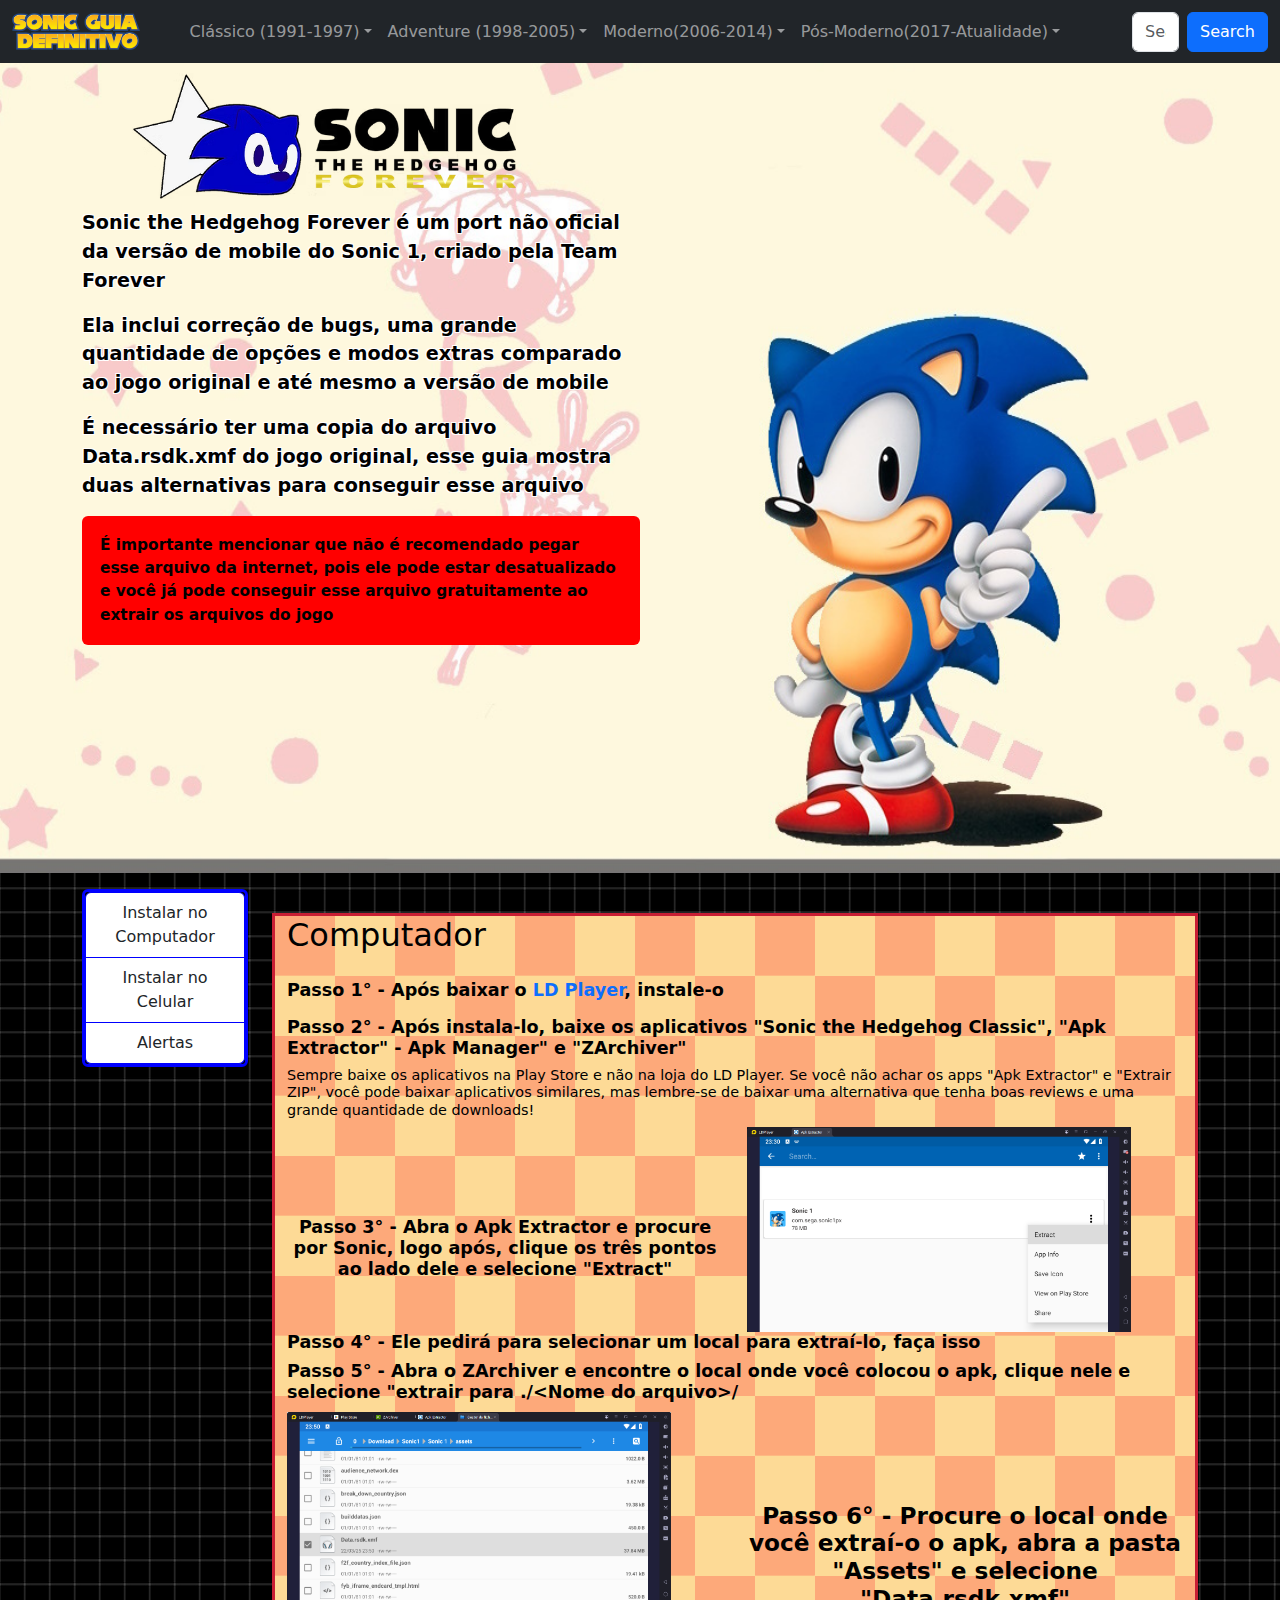
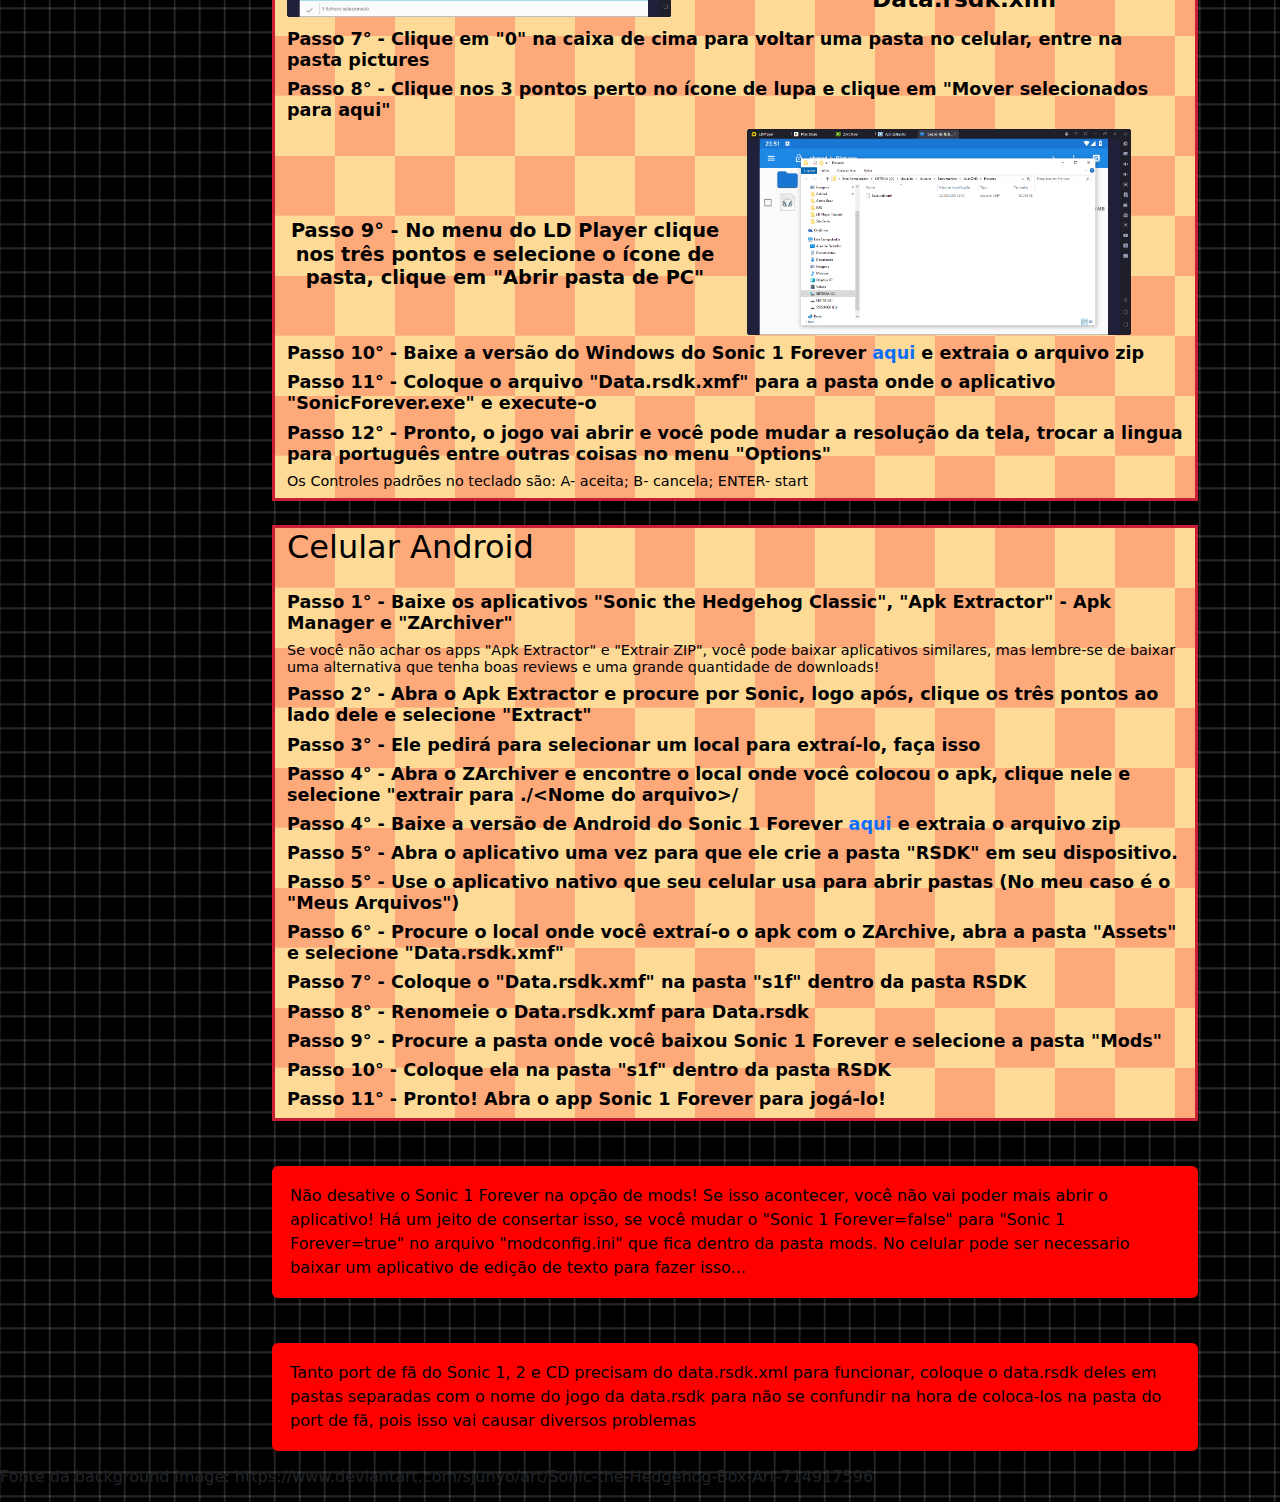
<file: Sonic1(Forever).html>
<!DOCTYPE html>
<html lang="pt-BR">

<head>
    <title>Sonic Guia Definitivo</title>
    <meta charset="utf-8">
    <meta name="viewport" content="width=device-width, initial-scale=1">
    <link href="https://cdn.jsdelivr.net/npm/bootstrap@5.3.3/dist/css/bootstrap.min.css" rel="stylesheet">
    <script src="https://cdn.jsdelivr.net/npm/bootstrap@5.3.3/dist/js/bootstrap.bundle.min.js"></script>
    <link href="Sonic1Forever.css" rel="stylesheet">
</head>
<header>
    <nav class="navbar navbar-expand-sm navbar-dark bg-dark">
        <div class="container-fluid">
            <a class="navbar-brand" href="index.html"><img id="logo-img" src="IMG/SGD_logo.png" alt="Logo"></a>
            <button class="navbar-toggler" type="button" data-bs-toggle="collapse" data-bs-target="#mynavbar">
                <span class="navbar-toggler-icon"></span>
            </button>
            <div class="collapse navbar-collapse" id="mynavbar">
                <ul class="navbar-nav me-auto">
                    <li class="nav-item dropdown">
                        <a class="nav-link dropdown-toggle" href="#" role="button" data-bs-toggle="dropdown">Clássico (1991-1997)</a>
                        <ul class="dropdown-menu">
                            <li><a class="dropdown-item" href="Sonic1Inicio.html">Sonic the Hedgehog</a></li>
                            <li><a class="dropdown-item" href="Sonic2Inicio.html">Sonic the Hedgehog 2</a></li>
                            <li><a class="dropdown-item" href="#">Sonic CD</a></li>
                            <li><a class="dropdown-item" href="#">Sonic 3 & Knuckles</a></li>
                        </ul>
                    </li>
                    <li class="nav-item dropdown">
                        <a class="nav-link dropdown-toggle" href="#" role="button" data-bs-toggle="dropdown">Adventure (1998-2005)</a>
                        <ul class="dropdown-menu">
                            <li><a class="dropdown-item" href="#">Sonic Adventure</a></li>
                            <li><a class="dropdown-item" href="#">Sonic Adventure 2</a></li>
                            <li><a class="dropdown-item" href="#">Sonic Heroes</a></li>
                            <li><a class="dropdown-item" href="#">Shadow the Hedgehog</a></li>

                        </ul>
                    </li>
                    <li class="nav-item dropdown">
                      <a class="nav-link dropdown-toggle" href="#" role="button" data-bs-toggle="dropdown">Moderno(2006-2014)</a>
                      <ul class="dropdown-menu">
                          <li><a class="dropdown-item" href="#">Sonic the Hedgehog (2006)</a></li>
                          <li><a class="dropdown-item" href="#">Sonic Unleashed</a></li>
                          <li><a class="dropdown-item" href="#">Sonic Colors</a></li>
                          <li><a class="dropdown-item" href="#">Sonic Generations</a></li>
                          <li><a class="dropdown-item" href="#">Sonic Lost World</a></li>


                      </ul>
                  </li>
                  <li class="nav-item dropdown">
                    <a class="nav-link dropdown-toggle" href="#" role="button" data-bs-toggle="dropdown">Pós-Moderno(2017-Atualidade)</a>
                    <ul class="dropdown-menu">
                      
                        <li><a class="dropdown-item" href="#">Sonic Mania</a></li>
                        <li><a class="dropdown-item" href="#">Sonic Forces</a></li>
                        <li><a class="dropdown-item" href="#">Sonic Frontiers</a></li>
                        <li><a class="dropdown-item" href="#">Sonic Superstars </a></li>
                    </ul>
                </li>
                
                <form class="d-flex" id="search">
                    <input class="form-control me-2" type="text" placeholder="Search">
                    <button class="btn btn-primary" type="button">Search</button>
                </form>
            </div>
        </div>
    </nav>
</header>

<body>
    <div class="container-fluid" id="BackgroundInicio">
        <img src="IMG\Sonic1\Ports\SonicForeverLogo.png" id="logo"> </img>
            <div class="container" id="textoinicial">
                <div class="col-lg-6">
                    <p id="introdução">Sonic the Hedgehog Forever é um port não oficial da versão de mobile do Sonic 1, criado pela Team Forever </a> </p>
                    <p id="introdução">Ela inclui correção de bugs, uma grande quantidade de opções e modos extras comparado ao jogo original e até mesmo a versão de mobile </p>
                    <p id="introdução">É necessário ter uma copia do arquivo Data.rsdk.xmf do jogo original, esse guia mostra duas alternativas para conseguir esse arquivo</p>
                    <p class="container rounded" id="alerta">É importante mencionar que não é recomendado pegar esse arquivo da internet, pois ele pode estar desatualizado e você já pode conseguir esse arquivo gratuitamente ao extrair os arquivos do jogo</p>
                    <p id="push"></p>
                </div>
                <div class="row">
                <div class="col-sm-8">
                    <p id="introdução">Sonic the Hedgehog Forever é<br> um port não oficial da versão<br> mobile do Sonic 1, criado <br>pela Team Forever</a> </p>
                    Ela inclui correção de bugs,<br> uma grande quantidade de<br> opções e modos extras<br> comparado ao jogo original<br> e até mesmo a versão de mobile </p>
                </div>
                </div>
            </div>
        </div>


    <div class="container mt-3">
        <div class="row">
        <div class="col-2">
        <ol class="list-group" id="Menu-sticky">
            <a href="#computador" class="list-group-item">Instalar no Computador</a>
            <a href="#celular" class="list-group-item">Instalar no Celular</a>
            <a href="#Alertas" class="list-group-item">Alertas</a>

        </ol>
        </div>

        <div class="col-lg-10">
<div class="container mt-4" id="Passo-a-passo">
    <h2 id="computador">Computador</h2>
    <div class="row">

        <h6>Passo 1° - Após baixar o <a href="https://pt.ldplayer.net/">LD Player</a>, instale-o<h6>
        <h6>Passo 2° - Após instala-lo, baixe os aplicativos "Sonic the Hedgehog Classic", "Apk Extractor" - Apk Manager" e "ZArchiver" </a></h6>
        <h5 id="nota">Sempre baixe os aplicativos na Play Store e não na loja do LD Player. Se você não achar os apps "Apk Extractor" e "Extrair ZIP", você pode baixar aplicativos similares, mas lembre-se de baixar uma alternativa que tenha boas reviews e uma grande quantidade de downloads! </h5>
        <div id="Passo-a-passo1" class="col-6">
        <h6>Passo 3° - Abra o Apk Extractor e procure por Sonic, logo após, clique os três pontos ao lado dele e selecione "Extract" </h6>
</div>
<div class="col-lg-6">
    <img id="tutorial-img" src="IMG\Sonic1\Ports\Passo2.png">
</div>
</div>
        <h6>Passo 4° - Ele pedirá para selecionar um local para extraí-lo, faça isso<h6>
        <h6>Passo 5° - Abra o ZArchiver e encontre o local onde você colocou o apk, clique nele e selecione "extrair para ./&lt;Nome do arquivo&gt;/<h6>
            <div class="row">

        <div class="col-lg-6">
            <img id="tutorial-img" src="IMG\Sonic1\Ports\Passo8.png">
        </div>
            <div id="Passo-a-passo1" class="col-lg-6">
                <h6>Passo 6° - Procure o local onde você extraí-o o apk, abra a pasta "Assets" e selecione "Data.rsdk.xmf" <h6>
                </div>

        </div>
        <h6>Passo 7° - Clique em "0" na caixa de cima para voltar uma pasta no celular, entre na pasta pictures<h6>
        <h6>Passo 8° - Clique nos 3 pontos perto no ícone de lupa e clique em "Mover selecionados para aqui"<h6>
            <div class="row">
                <div class="col-6" id="Passo-a-passo1">
                    <h6>Passo 9° - No menu do LD Player clique nos três pontos e selecione o ícone de pasta, clique em "Abrir pasta de PC"<h6>
                </div>
                <div class="col-6">
                    <img id="tutorial-img" src="IMG\Sonic1\Ports\Passo11.png">
                </div>
         
                </div>
        <h6>Passo 10° - Baixe a versão do Windows do Sonic 1 Forever <a href="https://drive.google.com/file/d/1N9SmXGoXQ3eq8iQfUx9QDqiEPSEQSOMk/view?usp=drive_link">aqui</a> e extraia o arquivo zip<h6>
        <h6>Passo 11° - Coloque o arquivo "Data.rsdk.xmf" para a pasta onde o aplicativo "SonicForever.exe" e execute-o<h6>
        <h6>Passo 12° - Pronto, o jogo vai abrir e você pode mudar a resolução da tela, trocar a lingua para português entre outras coisas no menu "Options"<h6>
        <h5 id="nota">Os Controles padrões no teclado são: A- aceita; B- cancela; ENTER- start <h5>

</div>
<div class="container mt-4" id="Passo-a-passo">
    <h2 id="celular">Celular Android</h2>
        <h6>Passo 1° - Baixe os aplicativos "Sonic the Hedgehog Classic", "Apk Extractor" - Apk Manager e "ZArchiver" </a></h6>
        <h5 id="nota">Se você não achar os apps "Apk Extractor" e "Extrair ZIP", você pode baixar aplicativos similares, mas lembre-se de baixar uma alternativa que tenha boas reviews e uma grande quantidade de downloads! </h5>
        <h6>Passo 2° - Abra o Apk Extractor e procure por Sonic, logo após, clique os três pontos ao lado dele e selecione "Extract" </h6>
        <h6>Passo 3° - Ele pedirá para selecionar um local para extraí-lo, faça isso<h6>
        <h6>Passo 4° - Abra o ZArchiver e encontre o local onde você colocou o apk, clique nele e selecione "extrair para ./&lt;Nome do arquivo&gt;/<h6>
        <h6>Passo 4° - Baixe a versão de Android do Sonic 1 Forever <a href="https://drive.google.com/file/d/1N9SmXGoXQ3eq8iQfUx9QDqiEPSEQSOMk/view?usp=drive_link">aqui</a> e extraia o arquivo zip</h6>
        <h6>Passo 5° - Abra o aplicativo uma vez para que ele crie a pasta "RSDK" em seu dispositivo.<h6>
        <h6>Passo 5° - Use o aplicativo nativo que seu celular usa para abrir pastas (No meu caso é o "Meus Arquivos")<h6>     
        <h6>Passo 6° - Procure o local onde você extraí-o o apk com o ZArchive, abra a pasta "Assets" e selecione "Data.rsdk.xmf" <h6>
        <h6>Passo 7° - Coloque o "Data.rsdk.xmf" na pasta "s1f" dentro da pasta RSDK<h6>
        <h6>Passo 8° - Renomeie o Data.rsdk.xmf para Data.rsdk<h6>
        <h6>Passo 9° - Procure a pasta onde você baixou Sonic 1 Forever e selecione a pasta "Mods"<h6>
        <h6>Passo 10° - Coloque ela na pasta "s1f" dentro da pasta RSDK<h6>
        <h6>Passo 11° - Pronto! Abra o app Sonic 1 Forever para jogá-lo!</h6>

</div>
<div id="Alertas">
<p class="container rounded" id="alerta2">Não desative o Sonic 1 Forever na opção de mods! Se isso acontecer, você não vai poder mais abrir o aplicativo! Há um jeito de consertar isso, se você mudar o "Sonic 1 Forever=false" para "Sonic 1 Forever=true" no arquivo "modconfig.ini" que fica dentro da pasta mods. No celular pode ser necessario baixar um aplicativo de edição de texto para fazer isso...</p>
<p class="container rounded" id="alerta2">Tanto port de fã do Sonic 1, 2 e CD precisam do data.rsdk.xml para funcionar, coloque o data.rsdk deles em pastas separadas com o nome do jogo da data.rsdk para não se confundir na hora de coloca-los na pasta do port de fã, pois isso vai causar diversos problemas </p>
</div>
        </div>
        <div class="col-sm-10">
            <div id="computadorMobile">

                    <h1>Computador</h1>
                    <h6>Passo 1° - Após baixar o <a href="https://pt.ldplayer.net/">LD Player</a>, instale-o<h6>
                    <h6>Passo 2° - Após instala-lo, baixe os aplicativos "Sonic the Hedgehog Classic", "Apk Extractor" - Apk Manager" e "ZArchiver" </a></h6>
                    <h5 id="notaMobile">Sempre baixe os aplicativos na Play Store e não na loja do LD Player. Se você não achar os apps "Apk Extractor" e "Extrair ZIP", você pode baixar aplicativos similares, mas lembre-se de baixar uma alternativa que tenha boas reviews e uma grande quantidade de downloads! </h5>
                    <h6>Passo 3° - Abra o Apk Extractor e procure por Sonic, logo após, clique os três pontos ao lado dele e selecione "Extract" </h6>
                    <h6>Passo 4° - Ele pedirá para selecionar um local para extraí-lo, faça isso<h6>
                    <h6>Passo 5° - Abra o ZArchiver e encontre o local onde você colocou o apk, clique nele e selecione "extrair para ./&lt;Nome do arquivo&gt;/<h6>
                    <h6>Passo 6° - Procure o local onde você extraí-o o apk, abra a pasta "Assets" e selecione "Data.rsdk.xmf" </h6>
                    <h6>Passo 7° - Clique em "0" na caixa de cima para voltar uma pasta no celular, entre na pasta pictures</h6>
                    <h6>Passo 8° - Clique nos 3 pontos perto no ícone de lupa e clique em "Mover selecionados para aqui"</h6>
                    <h6>Passo 9° - No menu do LD Player clique nos três pontos e selecione o ícone de pasta, clique em "Abrir pasta de PC"</h6>
                    <h6>Passo 10° - Baixe a versão do Windows do Sonic 1 Forever <a href="https://drive.google.com/file/d/1N9SmXGoXQ3eq8iQfUx9QDqiEPSEQSOMk/view?usp=drive_link">aqui</a> e extraia o arquivo zip</h6>
                    <h6>Passo 11° - Coloque o arquivo "Data.rsdk.xmf" para a pasta onde o aplicativo "SonicForever.exe" e execute-o</h6>
                    <h6>Passo 12° - Pronto, o jogo vai abrir e você pode mudar a resolução da tela, trocar a lingua para português entre outras coisas no menu "Options"</h6>
                    <h5 id="notaMobile">Os Controles padrões no teclado são: A- aceita; B- cancela; ENTER- start </h5>
            </div>
            <div id="celularMobile">
                <h1>Celular</h1>
                <h6>Passo 1° - Baixe os aplicativos "Sonic the Hedgehog Classic", "Apk Extractor" - Apk Manager e "ZArchiver" </a></h6>
                <h5 id="nota">Se você não achar os apps "Apk Extractor" e "Extrair ZIP", você pode baixar aplicativos similares, mas lembre-se de baixar uma alternativa que tenha boas reviews e uma grande quantidade de downloads! </h5>
                <h6>Passo 2° - Abra o Apk Extractor e procure por Sonic, logo após, clique os três pontos ao lado dele e selecione "Extract" </h6>
                <h6>Passo 3° - Ele pedirá para selecionar um local para extraí-lo, faça isso<h6>
                <h6>Passo 4° - Abra o ZArchiver e encontre o local onde você colocou o apk, clique nele e selecione "extrair para ./&lt;Nome do arquivo&gt;/<h6>
                <h6>Passo 4° - Baixe a versão de Android do Sonic 1 Forever <a href="https://drive.google.com/file/d/1N9SmXGoXQ3eq8iQfUx9QDqiEPSEQSOMk/view?usp=drive_link">aqui</a> e extraia o arquivo zip</h6>
                <h6>Passo 5° - Abra o aplicativo uma vez para que ele crie a pasta "RSDK" em seu dispositivo.<h6>
                <h6>Passo 5° - Use o aplicativo nativo que seu celular usa para abrir pastas (No meu caso é o "Meus Arquivos")<h6>     
                <h6>Passo 6° - Procure o local onde você extraí-o o apk com o ZArchive, abra a pasta "Assets" e selecione "Data.rsdk.xmf" <h6>
                <h6>Passo 7° - Coloque o "Data.rsdk.xmf" na pasta "s1f" dentro da pasta RSDK<h6>
                <h6>Passo 8° - Renomeie o Data.rsdk.xmf para Data.rsdk<h6>
                <h6>Passo 9° - Procure a pasta onde você baixou Sonic 1 Forever e selecione a pasta "Mods"<h6>
                <h6>Passo 10° - Coloque ela na pasta "s1f" dentro da pasta RSDK<h6>
                <h6>Passo 11° - Pronto! Abra o app Sonic 1 Forever para jogá-lo!</h6>
        </div>
        <div id="Alertas">
            <p class="container rounded" id="alerta2">Não desative o Sonic 1 Forever na opção de mods! Se isso acontecer, você não vai poder mais abrir o aplicativo! Há um jeito de consertar isso, se você mudar o "Sonic 1 Forever=false" para "Sonic 1 Forever=true" no arquivo "modconfig.ini" que fica dentro da pasta mods. No celular pode ser necessario baixar um aplicativo de edição de texto para fazer isso...</p>
            <p class="container rounded" id="alerta2">Tanto port de fã do Sonic 1, 2 e CD precisam do data.rsdk.xml para funcionar, coloque o data.rsdk deles em pastas separadas com o nome do jogo da data.rsdk para não se confundir na hora de coloca-los na pasta do port de fã, pois isso vai causar diversos problemas </p>
            </div>
                
            </div>

        </div>


    </div>
</div>



    
</body>

<footer>
    <h6> Fonte da background image: https://www.deviantart.com/sjunyo/art/Sonic-the-Hedgehog-Box-Art-714917596</p>
</footer>
</file>
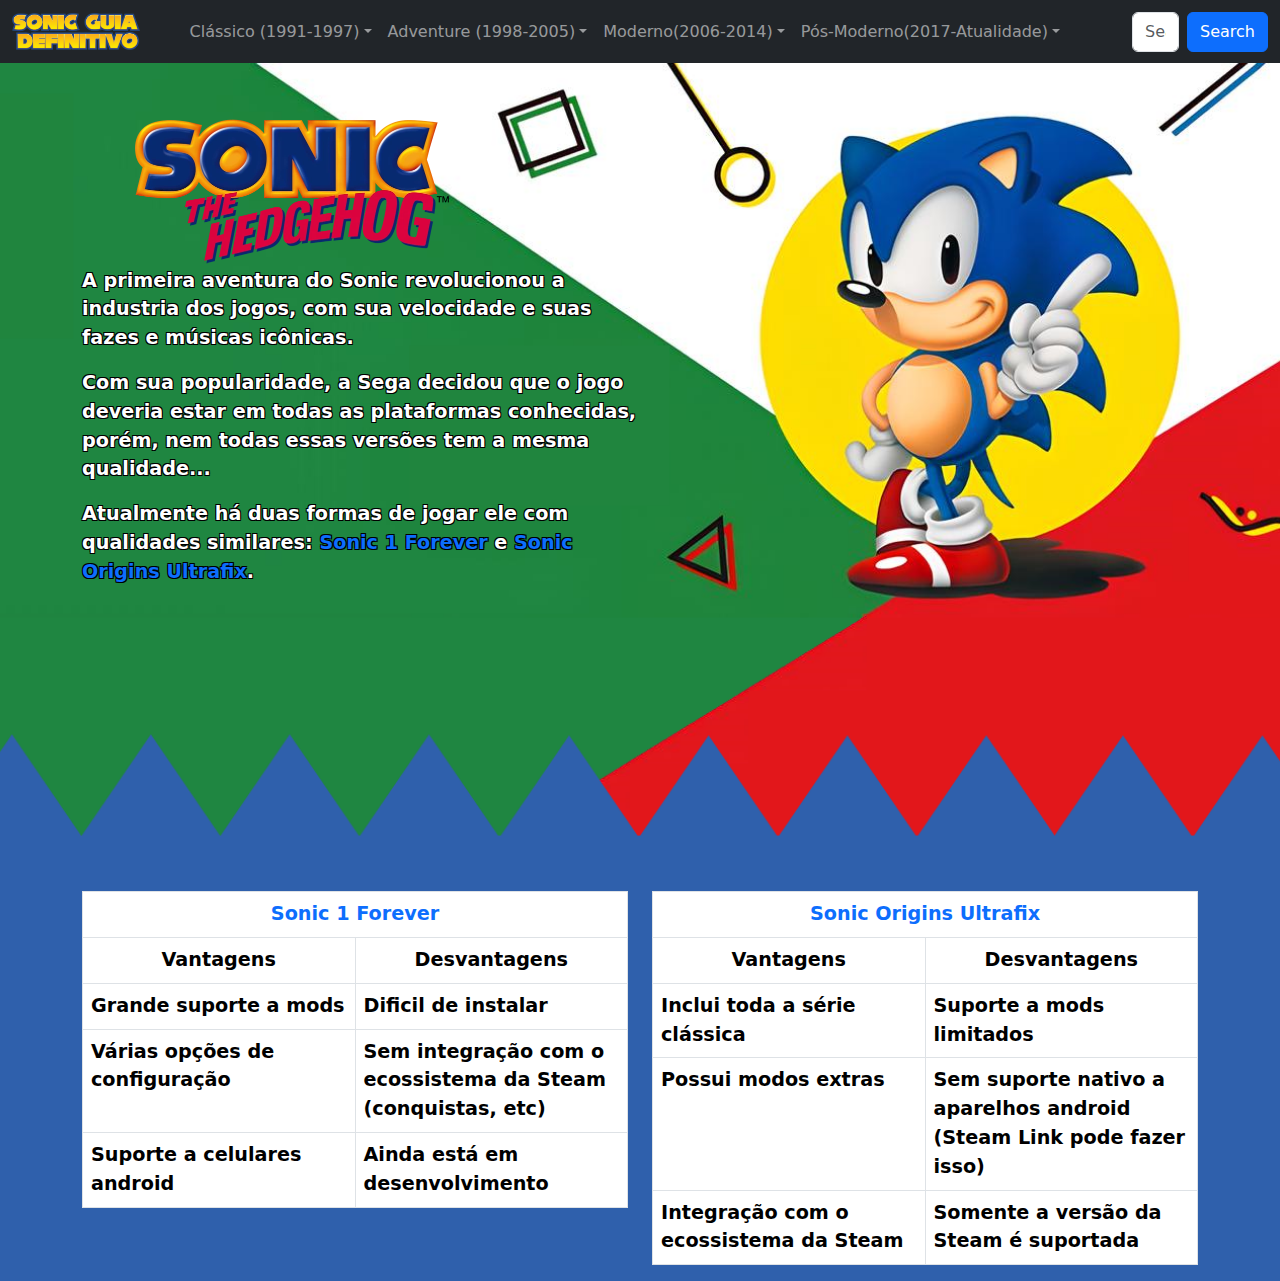
<file: Sonic1Inicio.html>
<!DOCTYPE html>
<html lang="pt-BR">
<head>
    <title>Sonic Guia Definitivo Sonic 1</title>
    <meta charset="utf-8">
    <meta name="viewport" content="width=device-width, initial-scale=1">
    <link href="https://cdn.jsdelivr.net/npm/bootstrap@5.3.3/dist/css/bootstrap.min.css" rel="stylesheet">
    <link href="Sonic1.css" rel="stylesheet">
    <script src="https://cdn.jsdelivr.net/npm/bootstrap@5.3.3/dist/js/bootstrap.bundle.min.js"></script>
</head>
<header>
    <nav class="navbar navbar-expand-sm navbar-dark bg-dark">
        <div class="container-fluid">
            <a class="navbar-brand" href="index.html"><img id="logo-img" src="IMG/SGD_logo.png" alt="Logo"></a>
            <button class="navbar-toggler" type="button" data-bs-toggle="collapse" data-bs-target="#mynavbar">
                <span class="navbar-toggler-icon"></span>
            </button>
            <div class="collapse navbar-collapse" id="mynavbar">
                <ul class="navbar-nav me-auto">
                    <li class="nav-item dropdown">
                        <a class="nav-link dropdown-toggle" href="#" role="button" data-bs-toggle="dropdown">Clássico (1991-1997)</a>
                        <ul class="dropdown-menu">
                            <li><a class="dropdown-item" href="Sonic1Inicio.html">Sonic the Hedgehog</a></li>
                            <li><a class="dropdown-item" href="Sonic2Inicio.html">Sonic the Hedgehog 2</a></li>
                            <li><a class="dropdown-item" href="#">Sonic CD</a></li>
                            <li><a class="dropdown-item" href="#">Sonic 3 & Knuckles</a></li>
                        </ul>
                    </li>
                    <li class="nav-item dropdown">
                        <a class="nav-link dropdown-toggle" href="#" role="button" data-bs-toggle="dropdown">Adventure (1998-2005)</a>
                        <ul class="dropdown-menu">
                            <li><a class="dropdown-item" href="#">Sonic Adventure</a></li>
                            <li><a class="dropdown-item" href="#">Sonic Adventure 2</a></li>
                            <li><a class="dropdown-item" href="#">Sonic Heroes</a></li>
                            <li><a class="dropdown-item" href="#">Shadow the Hedgehog</a></li>

                        </ul>
                    </li>
                    <li class="nav-item dropdown">
                      <a class="nav-link dropdown-toggle" href="#" role="button" data-bs-toggle="dropdown">Moderno(2006-2014)</a>
                      <ul class="dropdown-menu">
                          <li><a class="dropdown-item" href="#">Sonic the Hedgehog (2006)</a></li>
                          <li><a class="dropdown-item" href="#">Sonic Unleashed</a></li>
                          <li><a class="dropdown-item" href="#">Sonic Colors</a></li>
                          <li><a class="dropdown-item" href="#">Sonic Generations</a></li>
                          <li><a class="dropdown-item" href="#">Sonic Lost World</a></li>


                      </ul>
                  </li>
                  <li class="nav-item dropdown">
                    <a class="nav-link dropdown-toggle" href="#" role="button" data-bs-toggle="dropdown">Pós-Moderno(2017-Atualidade)</a>
                    <ul class="dropdown-menu">
                      
                        <li><a class="dropdown-item" href="#">Sonic Mania</a></li>
                        <li><a class="dropdown-item" href="#">Sonic Forces</a></li>
                        <li><a class="dropdown-item" href="#">Sonic Frontiers</a></li>
                        <li><a class="dropdown-item" href="#">Sonic Superstars </a></li>
                    </ul>
                </li>
                
                <form class="d-flex" id="search">
                    <input class="form-control me-2" type="text" placeholder="Search">
                    <button class="btn btn-primary" type="button">Search</button>
                </form>
            </div>
        </div>
    </nav>
</header>

<body>
    <div class="container-fluid" id="BackgroundInicio">
        <img src="IMG\Sonic1\Sonic_the_Hedgehog_1991_logo.png" id="logo"> </img>
            <div class="container" id="textoinicial">
                <div class="col-lg-6">
                    <p id="introdução">A primeira aventura do Sonic revolucionou a industria dos jogos, com sua velocidade e suas fazes e músicas icônicas.</p>
                    <p id="introdução">Com sua popularidade, a Sega decidou que o jogo deveria estar em todas as plataformas conhecidas, porém, nem todas essas versões tem a mesma qualidade...</p>
                    <p id="introdução">Atualmente há duas formas de jogar ele com qualidades similares: <a id="Linktopage" href="Sonic1(Forever).html">Sonic 1 Forever</a> e <a id="Linktopage" href="#Sonic1(Ultrafix).html">Sonic Origins Ultrafix</a>. </p>
                    <p id="push"></p>
                </div>
                <div class="col-sm-6">
                    <p id="introdução">A primeira aventura do Sonic revolucionou a industria dos jogos, com sua velocidade e suas fazes e músicas icônicas.<br>
                    Com sua popularidade, a Sega decidou que o jogo deveria estar em todas as plataformas conhecidas, porém, nem todas essas versões tem a mesma qualidade...
                    Atualmente há duas formas de jogar ele com qualidades similares: Sonic 1 Forever e Sonic Origins Ultrafix </p>
                    <p id="push"></p>
                </div>
            </div>
            
    </div>
    

    <div class="container" id="BackgroundResto">

        <div id="divisão"></div>
        <div class="row">
        <div class="col-lg-6">
        <table class="table table-bordered" id="tabela">
                <thead id="BackgroundResto">
                    <tr>
                        <th colspan="2" class="text-center"><a id="Linktopage" href="Sonic1(Forever).html">Sonic 1 Forever</a</th>
                    </tr>
                    <tr>
                        <th class="w-50 text-center">Vantagens</th>
                        <th class="w-50 text-center">Desvantagens</th>
                    </tr>
                </thead>
                <tbody>
                    <tr>
                        <td>Grande suporte a mods</td>
                        <td>Dificil de instalar</td>
                    </tr>
                    <tr>
                        <td>Várias opções de configuração</td>
                        <td>Sem integração com o ecossistema da Steam (conquistas, etc) </td>
                    </tr>
                    <tr>
                        <td>Suporte a celulares android</td>
                        <td>Ainda está em desenvolvimento</td>
                    </tr>
                </tbody>
            </table>
        </div>

        <div class="col-sm-6">
            <table class="table table-bordered" id="tabela">
                    <thead id="BackgroundResto">
                        <tr>
                            <th colspan="2" class="text-center"><a id="Linktopage" href="Sonic1(Forever).html">Sonic 1 Forever</a</th>
                        </tr>
                        <tr>
                            <th class="w-50 text-center">Vantagens</th>
                            <th class="w-50 text-center">Desvantagens</th>
                        </tr>
                    </thead>
                    <tbody>
                        <tr>
                            <td>Grande suporte a mods</td>
                            <td>Dificil de instalar</td>
                        </tr>
                        <tr>
                            <td>Várias opções de configuração</td>
                            <td>Sem integração com o ecossistema da Steam (conquistas, etc) </td>
                        </tr>
                        <tr>
                            <td>Suporte a celulares android</td>
                            <td>Ainda está em desenvolvimento</td>
                        </tr>
                    </tbody>
                </table>
            </div>

      <div class="col-lg-6">
        <table class="table table-bordered" id="tabela2">
                <thead id="BackgroundResto">
                    <tr>
                        <th colspan="2" class="text-center"><a id="Linktopage" href="#Sonic1(Ultrafix).html">Sonic Origins Ultrafix</a></th>
                    </tr>
                </thead>
                <tbody>
                    <tr>
                        <th class="w-50 text-center">Vantagens</th>
                        <th class="w-50 text-center">Desvantagens</th>
                    </tr>
                    <tr>
                        <td>Inclui toda a série clássica</td>
                        <td>Suporte a mods limitados</td>
                    </tr>
                    <tr>
                        <td>Possui modos extras</td>
                        <td>Sem suporte nativo a aparelhos android (Steam Link pode fazer isso)</td>
                    </tr>
                    <tr>
                        <td>Integração com o ecossistema da Steam</td>
                        <td>Somente a versão da Steam é suportada</td>
                    </tr>
                </tbody>
            </table>
      </div>

      <div class="col-sm-6">
        <table class="table table-bordered" id="tabela2">
                <thead id="BackgroundResto">
                    <tr>
                        <th colspan="2" class="text-center"><a id="Linktopage" href="#Sonic1(Ultrafix).html">Sonic Origins Ultrafix</a></th>
                    </tr>
                </thead>
                <tbody>
                    <tr>
                        <th class="w-50 text-center">Vantagens</th>
                        <th class="w-50 text-center">Desvantagens</th>
                    </tr>
                    <tr>
                        <td>Inclui toda a série clássica</td>
                        <td>Suporte a mods limitados</td>
                    </tr>
                    <tr>
                        <td>Possui modos extras</td>
                        <td>Sem suporte nativo a aparelhos android (Steam Link pode fazer isso)</td>
                    </tr>
                    <tr>
                        <td>Integração com o ecossistema da Steam</td>
                        <td>Somente a versão da Steam é suportada</td>
                    </tr>
                </tbody>
            </table>
      </div>
</div>
</div>
</body>

</html>
</file>
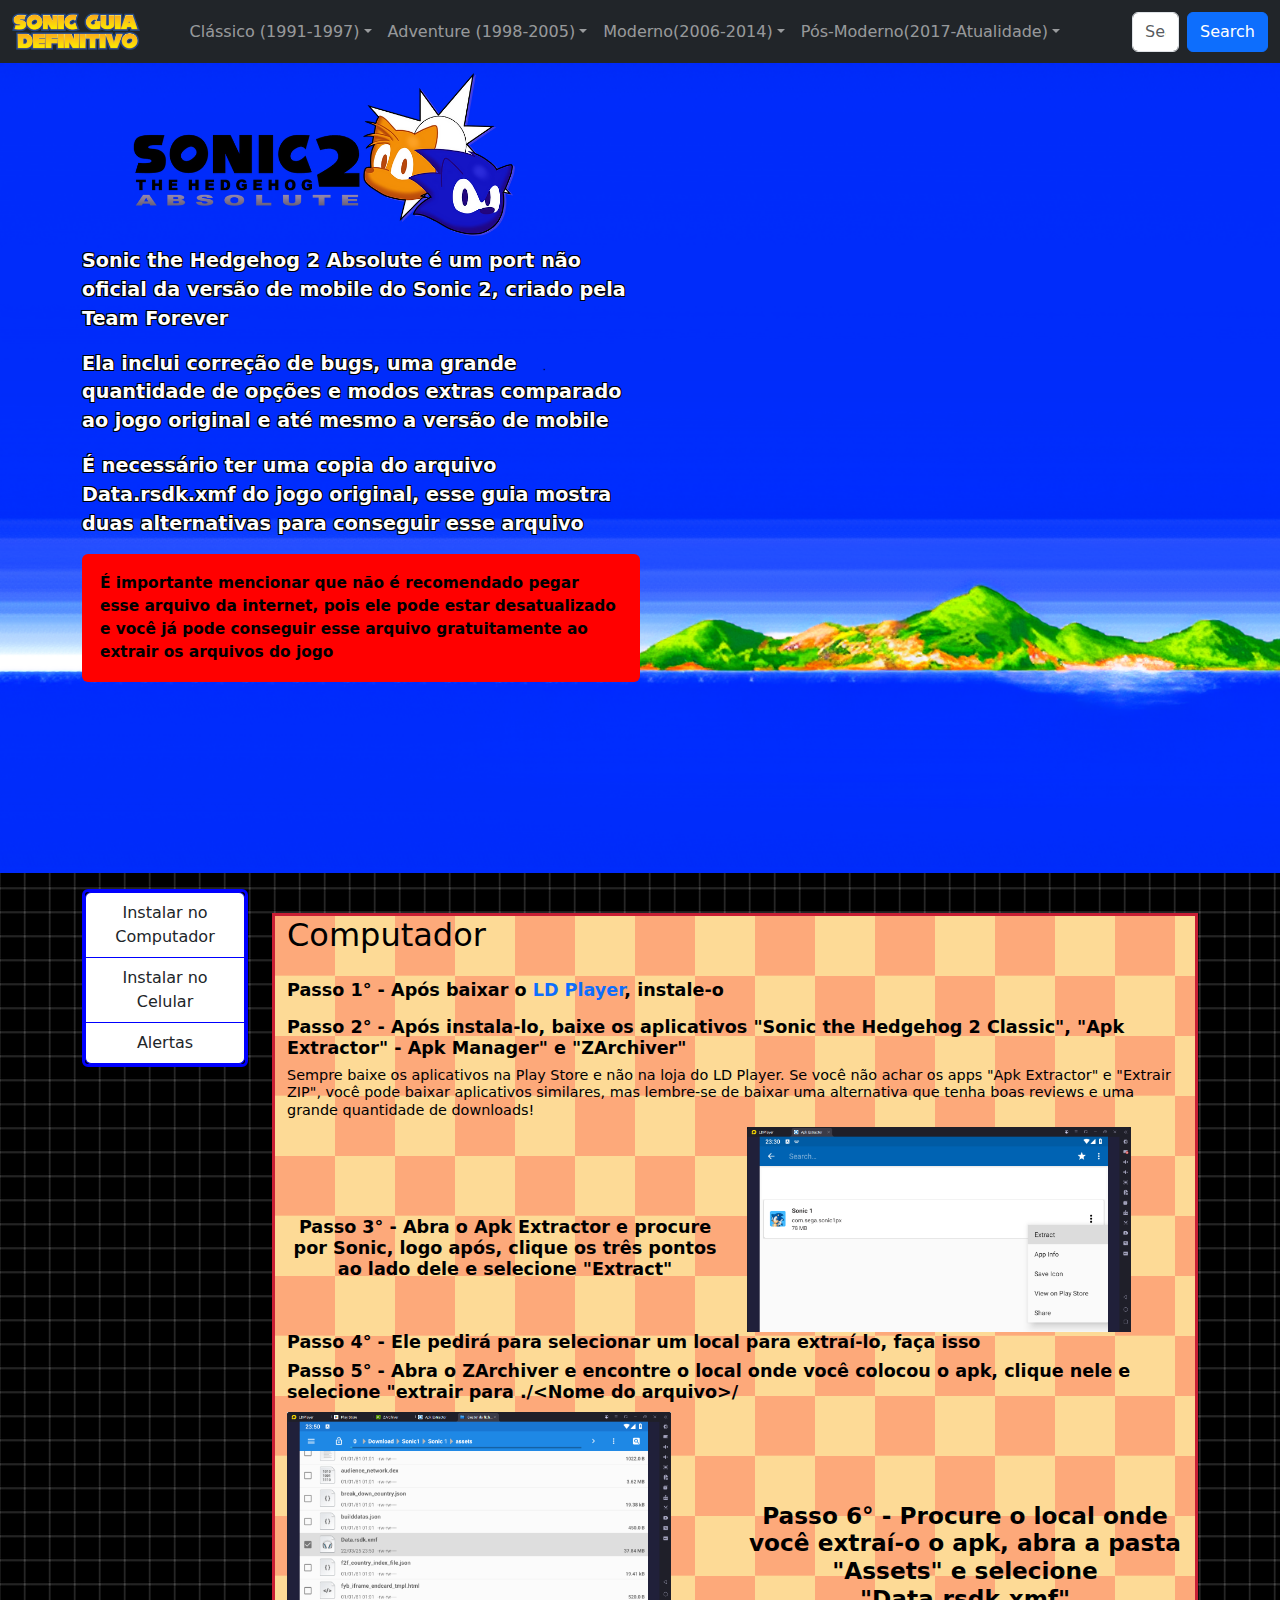
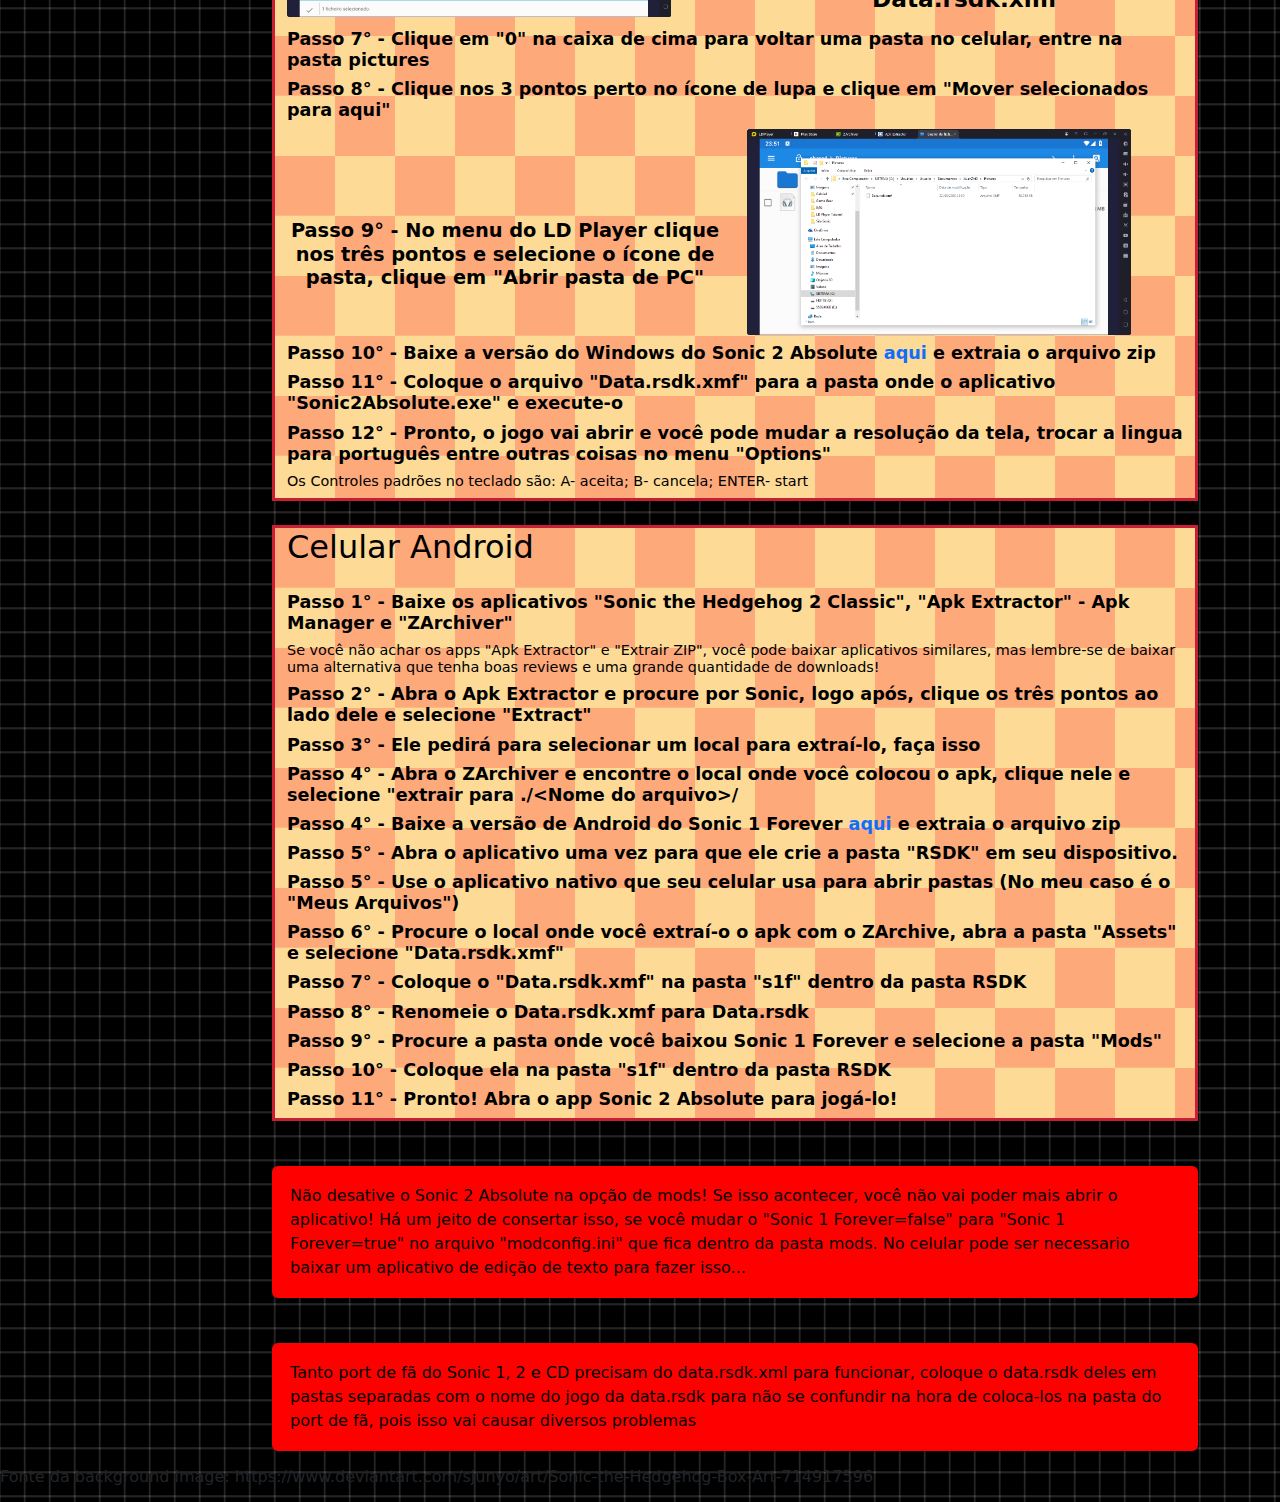
<file: Sonic2(Absolute).html>
<!DOCTYPE html>
<html lang="pt-BR">

<head>
    <title>Sonic Guia Definitivo</title>
    <meta charset="utf-8">
    <meta name="viewport" content="width=device-width, initial-scale=1">
    <link href="https://cdn.jsdelivr.net/npm/bootstrap@5.3.3/dist/css/bootstrap.min.css" rel="stylesheet">
    <script src="https://cdn.jsdelivr.net/npm/bootstrap@5.3.3/dist/js/bootstrap.bundle.min.js"></script>
    <link href="Sonic2(Absolute).css" rel="stylesheet">
</head>
<header>
    <nav class="navbar navbar-expand-sm navbar-dark bg-dark">
        <div class="container-fluid">
            <a class="navbar-brand" href="index.html"><img id="logo-img" src="IMG/SGD_logo.png" alt="Logo"></a>
            <button class="navbar-toggler" type="button" data-bs-toggle="collapse" data-bs-target="#mynavbar">
                <span class="navbar-toggler-icon"></span>
            </button>
            <div class="collapse navbar-collapse" id="mynavbar">
                <ul class="navbar-nav me-auto">
                    <li class="nav-item dropdown">
                        <a class="nav-link dropdown-toggle" href="#" role="button" data-bs-toggle="dropdown">Clássico (1991-1997)</a>
                        <ul class="dropdown-menu">
                            <li><a class="dropdown-item" href="Sonic1Inicio.html">Sonic the Hedgehog</a></li>
                            <li><a class="dropdown-item" href="Sonic2Inicio.html">Sonic the Hedgehog 2</a></li>
                            <li><a class="dropdown-item" href="#">Sonic CD</a></li>
                            <li><a class="dropdown-item" href="#">Sonic 3 & Knuckles</a></li>
                        </ul>
                    </li>
                    <li class="nav-item dropdown">
                        <a class="nav-link dropdown-toggle" href="#" role="button" data-bs-toggle="dropdown">Adventure (1998-2005)</a>
                        <ul class="dropdown-menu">
                            <li><a class="dropdown-item" href="#">Sonic Adventure</a></li>
                            <li><a class="dropdown-item" href="#">Sonic Adventure 2</a></li>
                            <li><a class="dropdown-item" href="#">Sonic Heroes</a></li>
                            <li><a class="dropdown-item" href="#">Shadow the Hedgehog</a></li>

                        </ul>
                    </li>
                    <li class="nav-item dropdown">
                      <a class="nav-link dropdown-toggle" href="#" role="button" data-bs-toggle="dropdown">Moderno(2006-2014)</a>
                      <ul class="dropdown-menu">
                          <li><a class="dropdown-item" href="#">Sonic the Hedgehog (2006)</a></li>
                          <li><a class="dropdown-item" href="#">Sonic Unleashed</a></li>
                          <li><a class="dropdown-item" href="#">Sonic Colors</a></li>
                          <li><a class="dropdown-item" href="#">Sonic Generations</a></li>
                          <li><a class="dropdown-item" href="#">Sonic Lost World</a></li>


                      </ul>
                  </li>
                  <li class="nav-item dropdown">
                    <a class="nav-link dropdown-toggle" href="#" role="button" data-bs-toggle="dropdown">Pós-Moderno(2017-Atualidade)</a>
                    <ul class="dropdown-menu">
                      
                        <li><a class="dropdown-item" href="#">Sonic Mania</a></li>
                        <li><a class="dropdown-item" href="#">Sonic Forces</a></li>
                        <li><a class="dropdown-item" href="#">Sonic Frontiers</a></li>
                        <li><a class="dropdown-item" href="#">Sonic Superstars </a></li>
                    </ul>
                </li>
                
                <form class="d-flex" id="search">
                    <input class="form-control me-2" type="text" placeholder="Search">
                    <button class="btn btn-primary" type="button">Search</button>
                </form>
            </div>
        </div>
    </nav>
</header>

<body>
    <div class="container-fluid" id="BackgroundInicio">
        <img src="IMG/Sonic2/Ports/logoAbsolute.png" id="logo"> </img>
            <div class="container" id="textoinicial">
                <div class="col-lg-6">
                    <p id="introdução">Sonic the Hedgehog 2 Absolute é um port não oficial da versão de mobile do Sonic 2, criado pela Team Forever </a> </p>
                    <p id="introdução">Ela inclui correção de bugs, uma grande quantidade de opções e modos extras comparado ao jogo original e até mesmo a versão de mobile </p>
                    <p id="introdução">É necessário ter uma copia do arquivo Data.rsdk.xmf do jogo original, esse guia mostra duas alternativas para conseguir esse arquivo</p>
                    <p class="container rounded" id="alerta">É importante mencionar que não é recomendado pegar esse arquivo da internet, pois ele pode estar desatualizado e você já pode conseguir esse arquivo gratuitamente ao extrair os arquivos do jogo</p>
                    <p id="push"></p>
                </div>
                <div class="row">
                <div class="col-sm-8">
                    <p id="introdução">Sonic the Hedgehog 2 Absolute é<br> um port não oficial da versão<br> mobile do Sonic 2, criado <br>pela Team Forever </p>
                    Ela inclui correção de bugs,<br> uma grande quantidade de<br> opções e modos extras<br> comparado ao jogo original<br> e até mesmo a versão de mobile </p>
                </div>
                </div>
            </div>
        </div>


    <div class="container mt-3">
        <div class="row">
        <div class="col-2">
        <ol class="list-group" id="Menu-sticky">
            <a href="#computador" class="list-group-item">Instalar no Computador</a>
            <a href="#celular" class="list-group-item">Instalar no Celular</a>
            <a href="#Alertas" class="list-group-item">Alertas</a>

        </ol>
        </div>

        <div class="col-lg-10">
<div class="container mt-4" id="Passo-a-passo">
    <h2 id="computador">Computador</h2>
    <div class="row">

        <h6>Passo 1° - Após baixar o <a href="https://pt.ldplayer.net/">LD Player</a>, instale-o<h6>
        <h6>Passo 2° - Após instala-lo, baixe os aplicativos "Sonic the Hedgehog 2 Classic", "Apk Extractor" - Apk Manager" e "ZArchiver" </a></h6>
        <h5 id="nota">Sempre baixe os aplicativos na Play Store e não na loja do LD Player. Se você não achar os apps "Apk Extractor" e "Extrair ZIP", você pode baixar aplicativos similares, mas lembre-se de baixar uma alternativa que tenha boas reviews e uma grande quantidade de downloads! </h5>
        <div id="Passo-a-passo1" class="col-6">
        <h6>Passo 3° - Abra o Apk Extractor e procure por Sonic, logo após, clique os três pontos ao lado dele e selecione "Extract" </h6>
</div>
<div class="col-lg-6">
    <img id="tutorial-img" src="IMG\Sonic1\Sonic1Forever\Passo2.png">
</div>
</div>
        <h6>Passo 4° - Ele pedirá para selecionar um local para extraí-lo, faça isso<h6>
        <h6>Passo 5° - Abra o ZArchiver e encontre o local onde você colocou o apk, clique nele e selecione "extrair para ./&lt;Nome do arquivo&gt;/<h6>
            <div class="row">

        <div class="col-lg-6">
            <img id="tutorial-img" src="IMG\Sonic1\Sonic1Forever\Passo8.png">
        </div>
            <div id="Passo-a-passo1" class="col-lg-6">
                <h6>Passo 6° - Procure o local onde você extraí-o o apk, abra a pasta "Assets" e selecione "Data.rsdk.xmf" <h6>
                </div>

        </div>
        <h6>Passo 7° - Clique em "0" na caixa de cima para voltar uma pasta no celular, entre na pasta pictures<h6>
        <h6>Passo 8° - Clique nos 3 pontos perto no ícone de lupa e clique em "Mover selecionados para aqui"<h6>
            <div class="row">
                <div class="col-6" id="Passo-a-passo1">
                    <h6>Passo 9° - No menu do LD Player clique nos três pontos e selecione o ícone de pasta, clique em "Abrir pasta de PC"<h6>
                </div>
                <div class="col-6">
                    <img id="tutorial-img" src="IMG\Sonic1\Sonic1Forever\Passo11.png">
                </div>
         
                </div>
        <h6>Passo 10° - Baixe a versão do Windows do Sonic 2 Absolute <a href="https://drive.google.com/file/d/1N9SmXGoXQ3eq8iQfUx9QDqiEPSEQSOMk/view?usp=drive_link">aqui</a> e extraia o arquivo zip<h6>
        <h6>Passo 11° - Coloque o arquivo "Data.rsdk.xmf" para a pasta onde o aplicativo "Sonic2Absolute.exe" e execute-o<h6>
        <h6>Passo 12° - Pronto, o jogo vai abrir e você pode mudar a resolução da tela, trocar a lingua para português entre outras coisas no menu "Options"<h6>
        <h5 id="nota">Os Controles padrões no teclado são: A- aceita; B- cancela; ENTER- start <h5>

</div>
<div class="container mt-4" id="Passo-a-passo">
    <h2 id="celular">Celular Android</h2>
        <h6>Passo 1° - Baixe os aplicativos "Sonic the Hedgehog 2 Classic", "Apk Extractor" - Apk Manager e "ZArchiver" </a></h6>
        <h5 id="nota">Se você não achar os apps "Apk Extractor" e "Extrair ZIP", você pode baixar aplicativos similares, mas lembre-se de baixar uma alternativa que tenha boas reviews e uma grande quantidade de downloads! </h5>
        <h6>Passo 2° - Abra o Apk Extractor e procure por Sonic, logo após, clique os três pontos ao lado dele e selecione "Extract" </h6>
        <h6>Passo 3° - Ele pedirá para selecionar um local para extraí-lo, faça isso<h6>
        <h6>Passo 4° - Abra o ZArchiver e encontre o local onde você colocou o apk, clique nele e selecione "extrair para ./&lt;Nome do arquivo&gt;/<h6>
        <h6>Passo 4° - Baixe a versão de Android do Sonic 1 Forever <a href="https://drive.google.com/file/d/1N9SmXGoXQ3eq8iQfUx9QDqiEPSEQSOMk/view?usp=drive_link">aqui</a> e extraia o arquivo zip</h6>
        <h6>Passo 5° - Abra o aplicativo uma vez para que ele crie a pasta "RSDK" em seu dispositivo.<h6>
        <h6>Passo 5° - Use o aplicativo nativo que seu celular usa para abrir pastas (No meu caso é o "Meus Arquivos")<h6>     
        <h6>Passo 6° - Procure o local onde você extraí-o o apk com o ZArchive, abra a pasta "Assets" e selecione "Data.rsdk.xmf" <h6>
        <h6>Passo 7° - Coloque o "Data.rsdk.xmf" na pasta "s1f" dentro da pasta RSDK<h6>
        <h6>Passo 8° - Renomeie o Data.rsdk.xmf para Data.rsdk<h6>
        <h6>Passo 9° - Procure a pasta onde você baixou Sonic 1 Forever e selecione a pasta "Mods"<h6>
        <h6>Passo 10° - Coloque ela na pasta "s1f" dentro da pasta RSDK<h6>
        <h6>Passo 11° - Pronto! Abra o app Sonic 2 Absolute para jogá-lo!</h6>

</div>
<div id="Alertas">
<p class="container rounded" id="alerta2">Não desative o Sonic 2 Absolute na opção de mods! Se isso acontecer, você não vai poder mais abrir o aplicativo! Há um jeito de consertar isso, se você mudar o "Sonic 1 Forever=false" para "Sonic 1 Forever=true" no arquivo "modconfig.ini" que fica dentro da pasta mods. No celular pode ser necessario baixar um aplicativo de edição de texto para fazer isso...</p>
<p class="container rounded" id="alerta2">Tanto port de fã do Sonic 1, 2 e CD precisam do data.rsdk.xml para funcionar, coloque o data.rsdk deles em pastas separadas com o nome do jogo da data.rsdk para não se confundir na hora de coloca-los na pasta do port de fã, pois isso vai causar diversos problemas </p>
</div>
        </div>
        <div class="col-sm-10">
            <div id="computadorMobile">

                    <h1>Computador</h1>
                    <h6>Passo 1° - Após baixar o <a href="https://pt.ldplayer.net/">LD Player</a>, instale-o<h6>
                    <h6>Passo 2° - Após instala-lo, baixe os aplicativos "Sonic the Hedgehog Classic", "Apk Extractor" - Apk Manager" e "ZArchiver" </a></h6>
                    <h5 id="notaMobile">Sempre baixe os aplicativos na Play Store e não na loja do LD Player. Se você não achar os apps "Apk Extractor" e "Extrair ZIP", você pode baixar aplicativos similares, mas lembre-se de baixar uma alternativa que tenha boas reviews e uma grande quantidade de downloads! </h5>
                    <h6>Passo 3° - Abra o Apk Extractor e procure por Sonic, logo após, clique os três pontos ao lado dele e selecione "Extract" </h6>
                    <h6>Passo 4° - Ele pedirá para selecionar um local para extraí-lo, faça isso<h6>
                    <h6>Passo 5° - Abra o ZArchiver e encontre o local onde você colocou o apk, clique nele e selecione "extrair para ./&lt;Nome do arquivo&gt;/<h6>
                    <h6>Passo 6° - Procure o local onde você extraí-o o apk, abra a pasta "Assets" e selecione "Data.rsdk.xmf" </h6>
                    <h6>Passo 7° - Clique em "0" na caixa de cima para voltar uma pasta no celular, entre na pasta pictures</h6>
                    <h6>Passo 8° - Clique nos 3 pontos perto no ícone de lupa e clique em "Mover selecionados para aqui"</h6>
                    <h6>Passo 9° - No menu do LD Player clique nos três pontos e selecione o ícone de pasta, clique em "Abrir pasta de PC"</h6>
                    <h6>Passo 10° - Baixe a versão do Windows do Sonic 1 Forever <a href="https://drive.google.com/file/d/1N9SmXGoXQ3eq8iQfUx9QDqiEPSEQSOMk/view?usp=drive_link">aqui</a> e extraia o arquivo zip</h6>
                    <h6>Passo 11° - Coloque o arquivo "Data.rsdk.xmf" para a pasta onde o aplicativo "SonicForever.exe" e execute-o</h6>
                    <h6>Passo 12° - Pronto, o jogo vai abrir e você pode mudar a resolução da tela, trocar a lingua para português entre outras coisas no menu "Options"</h6>
                    <h5 id="notaMobile">Os Controles padrões no teclado são: A- aceita; B- cancela; ENTER- start </h5>
            </div>
            <div id="celularMobile">
                <h1>Celular</h1>
                <h6>Passo 1° - Baixe os aplicativos "Sonic the Hedgehog Classic", "Apk Extractor" - Apk Manager e "ZArchiver" </a></h6>
                <h5 id="nota">Se você não achar os apps "Apk Extractor" e "Extrair ZIP", você pode baixar aplicativos similares, mas lembre-se de baixar uma alternativa que tenha boas reviews e uma grande quantidade de downloads! </h5>
                <h6>Passo 2° - Abra o Apk Extractor e procure por Sonic, logo após, clique os três pontos ao lado dele e selecione "Extract" </h6>
                <h6>Passo 3° - Ele pedirá para selecionar um local para extraí-lo, faça isso<h6>
                <h6>Passo 4° - Abra o ZArchiver e encontre o local onde você colocou o apk, clique nele e selecione "extrair para ./&lt;Nome do arquivo&gt;/<h6>
                <h6>Passo 4° - Baixe a versão de Android do Sonic 1 Forever <a href="https://drive.google.com/file/d/1N9SmXGoXQ3eq8iQfUx9QDqiEPSEQSOMk/view?usp=drive_link">aqui</a> e extraia o arquivo zip</h6>
                <h6>Passo 5° - Abra o aplicativo uma vez para que ele crie a pasta "RSDK" em seu dispositivo.<h6>
                <h6>Passo 5° - Use o aplicativo nativo que seu celular usa para abrir pastas (No meu caso é o "Meus Arquivos")<h6>     
                <h6>Passo 6° - Procure o local onde você extraí-o o apk com o ZArchive, abra a pasta "Assets" e selecione "Data.rsdk.xmf" <h6>
                <h6>Passo 7° - Coloque o "Data.rsdk.xmf" na pasta "s1f" dentro da pasta RSDK<h6>
                <h6>Passo 8° - Renomeie o Data.rsdk.xmf para Data.rsdk<h6>
                <h6>Passo 9° - Procure a pasta onde você baixou Sonic 1 Forever e selecione a pasta "Mods"<h6>
                <h6>Passo 10° - Coloque ela na pasta "s1f" dentro da pasta RSDK<h6>
                <h6>Passo 11° - Pronto! Abra o app Sonic 1 Forever para jogá-lo!</h6>
        </div>
        <div id="Alertas">
            <p class="container rounded" id="alerta2">Não desative o Sonic 1 Forever na opção de mods! Se isso acontecer, você não vai poder mais abrir o aplicativo! Há um jeito de consertar isso, se você mudar o "Sonic 1 Forever=false" para "Sonic 1 Forever=true" no arquivo "modconfig.ini" que fica dentro da pasta mods. No celular pode ser necessario baixar um aplicativo de edição de texto para fazer isso...</p>
            <p class="container rounded" id="alerta2">Tanto port de fã do Sonic 1, 2 e CD precisam do data.rsdk.xml para funcionar, coloque o data.rsdk deles em pastas separadas com o nome do jogo da data.rsdk para não se confundir na hora de coloca-los na pasta do port de fã, pois isso vai causar diversos problemas </p>
            </div>
                
            </div>

        </div>


    </div>
</div>



    
</body>

<footer>
    <h6> Fonte da background image: https://www.deviantart.com/sjunyo/art/Sonic-the-Hedgehog-Box-Art-714917596</p>
</footer>
</file>
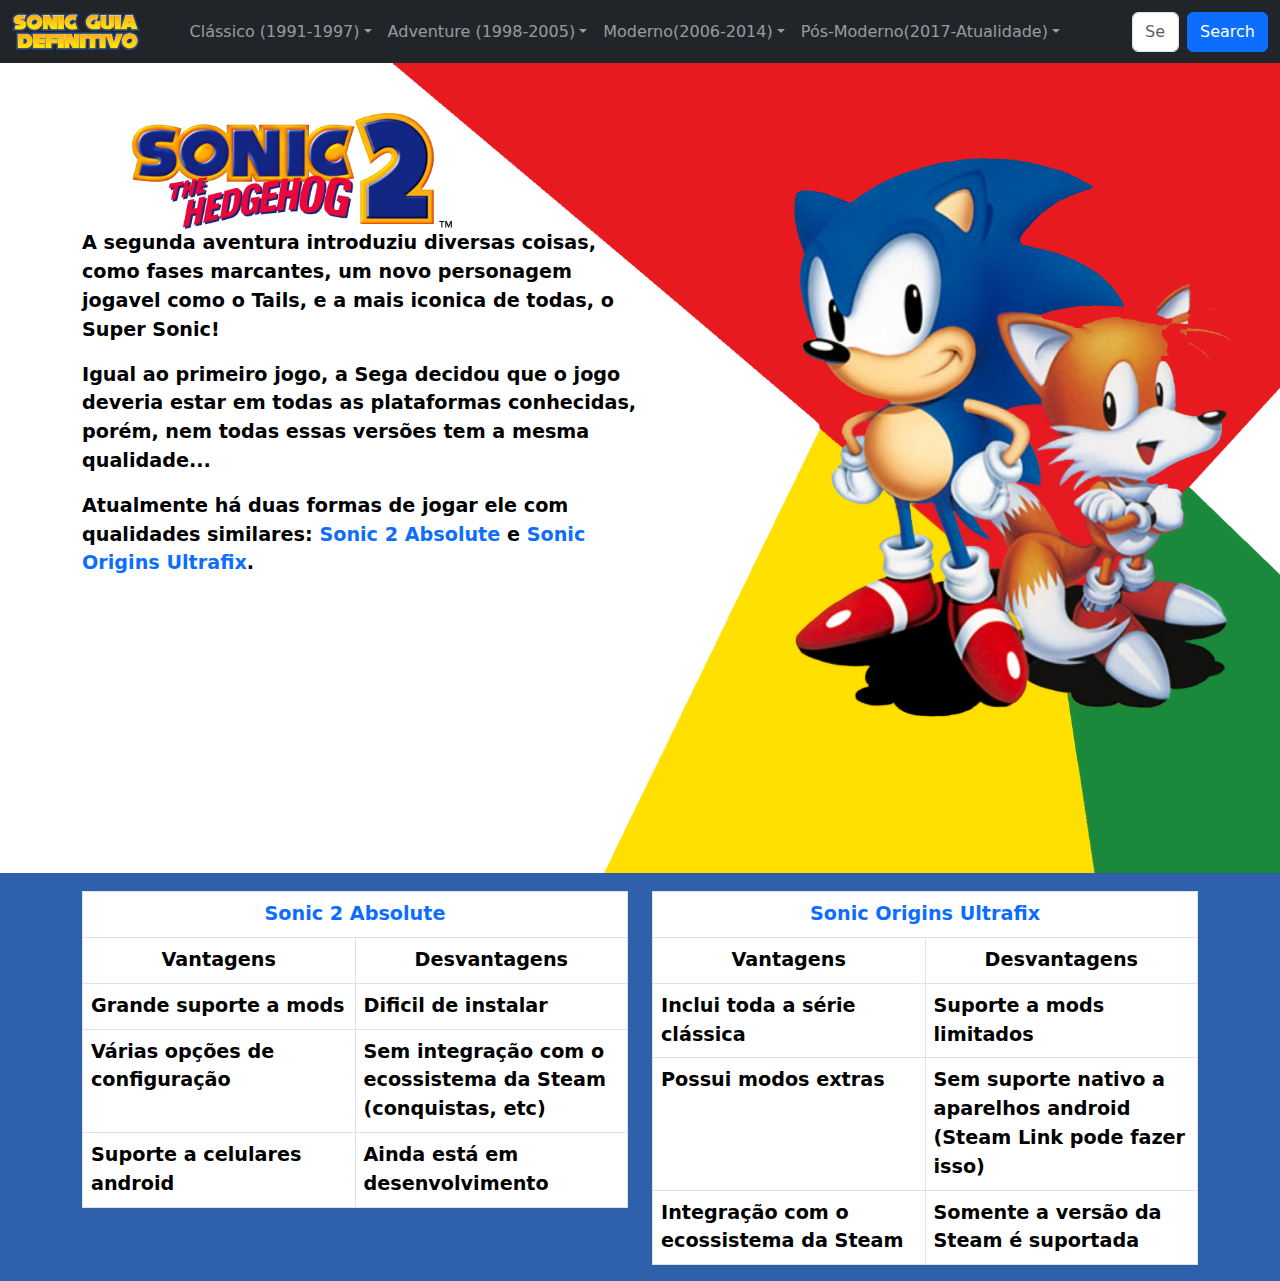
<file: Sonic2Inicio.html>
<!DOCTYPE html>
<html lang="pt-BR">
<head>
    <title>Sonic Guia Definitivo Sonic 1</title>
    <meta charset="utf-8">
    <meta name="viewport" content="width=device-width, initial-scale=1">
    <link href="https://cdn.jsdelivr.net/npm/bootstrap@5.3.3/dist/css/bootstrap.min.css" rel="stylesheet">
    <link href="Sonic2.css" rel="stylesheet">
    <script src="https://cdn.jsdelivr.net/npm/bootstrap@5.3.3/dist/js/bootstrap.bundle.min.js"></script>
</head>
<header>
    <nav class="navbar navbar-expand-sm navbar-dark bg-dark">
        <div class="container-fluid">
            <a class="navbar-brand" href="index.html"><img id="logo-img" src="IMG/SGD_logo.png" alt="Logo"></a>
            <button class="navbar-toggler" type="button" data-bs-toggle="collapse" data-bs-target="#mynavbar">
                <span class="navbar-toggler-icon"></span>
            </button>
            <div class="collapse navbar-collapse" id="mynavbar">
                <ul class="navbar-nav me-auto">
                    <li class="nav-item dropdown">
                        <a class="nav-link dropdown-toggle" href="#" role="button" data-bs-toggle="dropdown">Clássico (1991-1997)</a>
                        <ul class="dropdown-menu">
                            <li><a class="dropdown-item" href="Sonic1Inicio.html">Sonic the Hedgehog</a></li>
                            <li><a class="dropdown-item" href="Sonic2Inicio.html">Sonic the Hedgehog 2</a></li>
                            <li><a class="dropdown-item" href="#">Sonic CD</a></li>
                            <li><a class="dropdown-item" href="#">Sonic 3 & Knuckles</a></li>
                        </ul>
                    </li>
                    <li class="nav-item dropdown">
                        <a class="nav-link dropdown-toggle" href="#" role="button" data-bs-toggle="dropdown">Adventure (1998-2005)</a>
                        <ul class="dropdown-menu">
                            <li><a class="dropdown-item" href="#">Sonic Adventure</a></li>
                            <li><a class="dropdown-item" href="#">Sonic Adventure 2</a></li>
                            <li><a class="dropdown-item" href="#">Sonic Heroes</a></li>
                            <li><a class="dropdown-item" href="#">Shadow the Hedgehog</a></li>

                        </ul>
                    </li>
                    <li class="nav-item dropdown">
                      <a class="nav-link dropdown-toggle" href="#" role="button" data-bs-toggle="dropdown">Moderno(2006-2014)</a>
                      <ul class="dropdown-menu">
                          <li><a class="dropdown-item" href="#">Sonic the Hedgehog (2006)</a></li>
                          <li><a class="dropdown-item" href="#">Sonic Unleashed</a></li>
                          <li><a class="dropdown-item" href="#">Sonic Colors</a></li>
                          <li><a class="dropdown-item" href="#">Sonic Generations</a></li>
                          <li><a class="dropdown-item" href="#">Sonic Lost World</a></li>


                      </ul>
                  </li>
                  <li class="nav-item dropdown">
                    <a class="nav-link dropdown-toggle" href="#" role="button" data-bs-toggle="dropdown">Pós-Moderno(2017-Atualidade)</a>
                    <ul class="dropdown-menu">
                      
                        <li><a class="dropdown-item" href="#">Sonic Mania</a></li>
                        <li><a class="dropdown-item" href="#">Sonic Forces</a></li>
                        <li><a class="dropdown-item" href="#">Sonic Frontiers</a></li>
                        <li><a class="dropdown-item" href="#">Sonic Superstars </a></li>
                    </ul>
                </li>
                
                <form class="d-flex" id="search">
                    <input class="form-control me-2" type="text" placeholder="Search">
                    <button class="btn btn-primary" type="button">Search</button>
                </form>
            </div>
        </div>
    </nav>
</header>

<body>
    <div class="container-fluid" id="BackgroundInicio">
        <img src="IMG/Sonic2/logo.png" id="logo"> </img>
            <div class="container" id="textoinicial">
                <div class="col-lg-6">
                    <p id="introdução">A segunda aventura introduziu diversas coisas, como fases marcantes, um novo personagem jogavel como o Tails, e a mais iconica de todas, o Super Sonic! </p>
                    <p id="introdução">Igual ao primeiro jogo, a Sega decidou que o jogo deveria estar em todas as plataformas conhecidas, porém, nem todas essas versões tem a mesma qualidade...</p>
                    <p id="introdução">Atualmente há duas formas de jogar ele com qualidades similares: <a id="Linktopage" href="Sonic2(Absolute).html">Sonic 2 Absolute</a> e <a id="Linktopage" href="#Sonic2(Ultrafix).html">Sonic Origins Ultrafix</a>. </p>
                    <p id="push"></p>
                </div>
                <div class="col-sm-6">
                    <p id="introdução">A segunda aventura introduziu diversas coisas, como fases marcantes, um novo personagem jogavel como o Tails, e a mais iconica de todas, o Super Sonic! 
                    Igual ao primeiro jogo, a Sega decidou que o jogo deveria estar em todas as plataformas conhecidas, porém, nem todas essas versões tem a mesma qualidade...
                    Atualmente há duas formas de jogar ele com qualidades similares: Sonic 2 Absolute e Sonic Origins Ultrafix</p>
                    <p id="push"></p>
                </div>
            </div>
            
    </div>
    
<div class="container-fluid" id="BackgroundResto">

    <div class="container" id="BackgroundResto">

        <div id="divisão"></div>
        <div class="row">
        <div class="col-lg-6">
        <table class="table table-bordered" id="tabela">
                <thead id="BackgroundResto">
                    <tr>
                        <th colspan="2" class="text-center"><a id="Linktopage" href="Sonic2(Absolute).html">Sonic 2 Absolute</a</th>
                    </tr>
                    <tr>
                        <th class="w-50 text-center">Vantagens</th>
                        <th class="w-50 text-center">Desvantagens</th>
                    </tr>
                </thead>
                <tbody>
                    <tr>
                        <td>Grande suporte a mods</td>
                        <td>Dificil de instalar</td>
                    </tr>
                    <tr>
                        <td>Várias opções de configuração</td>
                        <td>Sem integração com o ecossistema da Steam (conquistas, etc) </td>
                    </tr>
                    <tr>
                        <td>Suporte a celulares android</td>
                        <td>Ainda está em desenvolvimento</td>
                    </tr>
                </tbody>
            </table>
        </div>

        <div class="col-sm-6">
            <table class="table table-bordered" id="tabela">
                    <thead id="BackgroundResto">
                        <tr>
                            <th colspan="2" class="text-center"><a id="Linktopage" href="Sonic2(Absolute).html">Sonic 2 Absolute</a</th>
                        </tr>
                        <tr>
                            <th class="w-50 text-center">Vantagens</th>
                            <th class="w-50 text-center">Desvantagens</th>
                        </tr>
                    </thead>
                    <tbody>
                        <tr>
                            <td>Grande suporte a mods</td>
                            <td>Dificil de instalar</td>
                        </tr>
                        <tr>
                            <td>Várias opções de configuração</td>
                            <td>Sem integração com o ecossistema da Steam (conquistas, etc) </td>
                        </tr>
                        <tr>
                            <td>Suporte a celulares android</td>
                            <td>Ainda está em desenvolvimento</td>
                        </tr>
                    </tbody>
                </table>
            </div>

      <div class="col-lg-6">
        <table class="table table-bordered" id="tabela2">
                <thead id="BackgroundResto">
                    <tr>
                        <th colspan="2" class="text-center"><a id="Linktopage" href="#Sonic1(Ultrafix).html">Sonic Origins Ultrafix</a></th>
                    </tr>
                </thead>
                <tbody>
                    <tr>
                        <th class="w-50 text-center">Vantagens</th>
                        <th class="w-50 text-center">Desvantagens</th>
                    </tr>
                    <tr>
                        <td>Inclui toda a série clássica</td>
                        <td>Suporte a mods limitados</td>
                    </tr>
                    <tr>
                        <td>Possui modos extras</td>
                        <td>Sem suporte nativo a aparelhos android (Steam Link pode fazer isso)</td>
                    </tr>
                    <tr>
                        <td>Integração com o ecossistema da Steam</td>
                        <td>Somente a versão da Steam é suportada</td>
                    </tr>
                </tbody>
            </table>
      </div>

      <div class="col-sm-6">
        <table class="table table-bordered" id="tabela2">
                <thead id="BackgroundResto">
                    <tr>
                        <th colspan="2" class="text-center"><a id="Linktopage" href="#Sonic1(Ultrafix).html">Sonic Origins Ultrafix</a></th>
                    </tr>
                </thead>
                <tbody>
                    <tr>
                        <th class="w-50 text-center">Vantagens</th>
                        <th class="w-50 text-center">Desvantagens</th>
                    </tr>
                    <tr>
                        <td>Inclui toda a série clássica</td>
                        <td>Suporte a mods limitados</td>
                    </tr>
                    <tr>
                        <td>Possui modos extras</td>
                        <td>Sem suporte nativo a aparelhos android (Steam Link pode fazer isso)</td>
                    </tr>
                    <tr>
                        <td>Integração com o ecossistema da Steam</td>
                        <td>Somente a versão da Steam é suportada</td>
                    </tr>
                </tbody>
            </table>
      </div>
</div>
</div>
</body>

</html>
</file>
<file: Sonic1Forever.css>
@media only screen and (min-width: 1200px) {
#BackgroundInicio {
    background-image: url("IMG/Sonic1/Ports/Sonic1BG3.jpg");
    background-repeat: no-repeat;
    background-size: cover;
    height: 90vh;
    min-height: 50%;
    background-position: center ;
}
.col-sm-10{
    display: none;
}
.col-sm-8{
    display: none;
}
#BackgroundResto{
    background-color:black;
}
#mynavbar{
    padding-left: 2vw;
}
#search{
    padding-left: 5vw;
}
#logo {
    margin-top: 10px;
    margin-bottom: 10px;
    width:30vw;
    margin-left: 120px;
}
.col-lg-6{
    font-weight: bold;
    font-size: larger;
    text-decoration: none;
}
body
{  background-image:url("IMG/Sonic1/Ports/tile2.png");}
table thead th {
    text-align: center !important;
    vertical-align: middle !important;
}
#introdução{

  color: black;
  text-shadow:
   -1px -1px 0 #fff,  
    1px -1px 0 #fff,
    -1px 1px 0 #fff,
     1px 1px 0 #fff;
}

#alerta{
    font-size: 0.8em;
    padding: 2vh;
    background-color: red;
    color: black;
}
body a {
    text-decoration: none !important;
  }


  #divisão{
    padding-top: 2vh;
  }

#Passo-a-passo{
    border-style: solid;
    background-image: url("IMG/Sonic1/Ports/Sonic1BG3.png");
    border-color: #C81F34;
    color: black;
    
}
#Passo-a-passo h2{
    padding-bottom: 1.9vh;
}
#Passo-a-passo h6{
    font-size: 1.1em;
    font-weight: bold;
}
#Menu-sticky{
    position: sticky;
    top:40%;
    border-style: solid;
    border-color: blue;
    text-align: center;
}
#Menu-sticky a{
    position: sticky;
    top:40%;
    border-style: solid;
    border-color: blue;
    text-align: center;
}

#nota{
    font-size: 0.9em;
}


#alerta2{
    padding: 2vh;
    margin-top: 5vh;
    background-color: red;
    color: black;
}

#tutorial-img{

    width: 30vw;
}


#Passo-a-passo1{
 text-align: center;
padding-top: 10vh;
}



#logo-img{ 
    width: 10vw;
}
}

@media only screen and (max-width: 600px){

    #BackgroundInicio {
        background-image: url("IMG/Sonic1/Ports/Sonic1BG3Mobile.jpg");
        background-repeat: no-repeat;
        background-size: cover;
        height: 80vh;
        min-height: 50%;
        background-position: center ;
    }
    body{  background-image:url("IMG/Sonic1/Ports/tile2.png");}
    #logo {
        margin-top: 50px;
        width:90vw;
 
    }
    #logo-img{ 
        width: 30vw;
        margin-left: 25vw;
    }

    .container mt-4{
        display: none;
    }
    .col-lg-6, .col-lg-10{
        display: none;
    }

    #Menu-sticky{
        display: none;
    }
    #Passo-a-passo{
        border-style: solid;
        background-image: url("IMG/Sonic1/Ports/Sonic1BG3.png");
        border-color: #C81F34;
        color: black;   
    }
    #introdução{
        font-size: 1em;
        padding-top: 10vh;
        color: black;
        text-shadow:
         -1px -1px 0 #fff,  
          1px -1px 0 #fff,
          -1px 1px 0 #fff,
           1px 1px 0 #fff;
    }
    #computadorMobile{
    border-style: solid;
    border-color: #C81F34;
    background-image: url("IMG/Sonic1/Ports/Sonic1BG3.png");
    align-items: center;
    margin-bottom: 5vh;
}

#celularMobile{
    border-style: solid;
    border-color: #C81F34;
    background-image: url("IMG/Sonic1/Ports/Sonic1BG3.png");
    align-items: center;
}

#alerta2{
    padding: 2vh;
    margin-top: 5vh;
    background-color: red;
    color: black;
}
}
</file>
<file: Sonic1.css>
@media only screen and (min-width: 1200px) {
#BackgroundInicio {
    background-image: url("IMG/Sonic1/Sonic1BG1.png");
    background-repeat: no-repeat;
    background-size: cover;
    height: 90vh;
    min-height: 50%;
    background-position: center ;
}
.col-sm-6{
    display: none;
}
  #logo-img{ 
    width: 10vw;
  }

  #mynavbar{
    padding-left: 2vw;
}
#search{
    padding-left: 5vw;
}
#BackgroundResto{
    background-color: #2F60AC;
}
#logo {
    margin-top: 50px;
    width:25vw;
    margin-left: 120px;
}
.col-lg-6{
    font-weight: bold;
    font-size: larger;
    text-decoration: none;
}


body{
    background-color: #2F60AC;
    margin: 0;
    padding: 0;
    overflow-x: hidden;}
table thead th {
    text-align: center !important;
    vertical-align: middle !important;
}
#introdução{

  color: white;
  text-shadow:
   -1px -1px 0 #000,  
    1px -1px 0 #000,
    -1px 1px 0 #000,
     1px 1px 0 #000;
}

a {
    text-decoration: none !important;
  }


  #divisão{
    padding-top: 2vh;
  }

}


@media only screen and (max-width: 600px){
    #BackgroundInicio {
        background-image: url("IMG/Sonic1/Sonic1BGMobile.jpg");
        background-repeat: no-repeat;
        background-size: cover;
        height: 95vh;
        min-height: 50%;
        background-position: center;
    }
    .col-sm-6{
        padding-top: 10vh;
    }

    .col-lg-6{
        display: none;
    }
    #BackgroundResto{
        background-color: #2F60AC;
    }
    #logo {
        margin-top: 50px;
        width:auto;
        margin-left: 120px;
        visibility: hidden;
    }
    .col-6{
        font-weight: bold;
        font-size: larger;
        text-decoration: none;
    }
    
    body
    {
    background-color: #2F60AC;
    margin: 0;
    padding: 0;
    overflow-x: hidden;}
    table thead th {
        padding-top: 50vh;
        text-align: center !important;
    }
    #tabela{
        margin-top: 30vh;
    }
    #tabela2{
        margin-top: 5vh;
    }
    #introdução{
    padding-top: 40vh;
      color: white;
      text-shadow:
       -1px -1px 0 #000,  
        1px -1px 0 #000,
        -1px 1px 0 #000,
         1px 1px 0 #000;
         text-align: center;
    }
    
    a {
        text-decoration: none ;
        color: blue;
      }
    
    
      #divisão{
        padding-top: 2vh;
      }
    

         #logo-img{
            width: 30vw;
            margin-left: 25vw;
        }
    
    #Linktopage{
        color: blue;
        text-decoration: none !important;}
}
</file>
<file: Sonic2(Absolute).css>
@media only screen and (min-width: 1200px) {
#BackgroundInicio {
    background-image: url("IMG/Sonic2/Ports/BG.png");
    background-repeat: no-repeat;
    background-size: cover;
    height: 90vh;
    background-position: center ;
}
.col-sm-10{
    display: none;
}
.col-sm-8{
    display: none;
}
#BackgroundResto{
    background-color:black;
}
#mynavbar{
    padding-left: 2vw;
}
#search{
    padding-left: 5vw;
}
#logo {
    margin-top: 10px;
    margin-bottom: 10px;
    width:30vw;
    margin-left: 120px;
}
.col-lg-6{
    font-weight: bold;
    font-size: larger;
    text-decoration: none;
}
body
{   margin: 0;
    padding: 0;
    overflow-x: hidden;
    background-image:url("IMG/Sonic1/Sonic1Forever/tile2.png");
    }
table thead th {
    text-align: center !important;
    vertical-align: middle !important;
}
#introdução{

  color:white;
  text-shadow:
   -1px -1px 0 #000,  
    1px -1px 0 #000,
    -1px 1px 0 #000,
     1px 1px 0 #000;
}

#alerta{
    font-size: 0.8em;
    padding: 2vh;
    background-color: red;
    color: black;
}
body a {
    text-decoration: none !important;
  }


  #divisão{
    padding-top: 2vh;
  }

#Passo-a-passo{
    border-style: solid;
    background-image: url("IMG/Sonic1/Sonic1Forever/Sonic1BG3.png");
    border-color: #C81F34;
    color: black;
    
}
#Passo-a-passo h2{
    padding-bottom: 1.9vh;
}
#Passo-a-passo h6{
    font-size: 1.1em;
    font-weight: bold;
}
#Menu-sticky{
    position: sticky;
    top:40%;
    border-style: solid;
    border-color: blue;
    text-align: center;
}
#Menu-sticky a{
    position: sticky;
    top:40%;
    border-style: solid;
    border-color: blue;
    text-align: center;
}

#nota{
    font-size: 0.9em;
}


#alerta2{
    padding: 2vh;
    margin-top: 5vh;
    background-color: red;
    color: black;
}

#tutorial-img{

    width: 30vw;
}


#Passo-a-passo1{
 text-align: center;
padding-top: 10vh;
}



#logo-img{ 
    width: 10vw;
}
}

@media only screen and (max-width: 600px){
    body{
          background-image:url("IMG/Sonic1/Sonic1Forever/tile2.png");
          margin: 0;
          padding: 0;
          overflow-x: hidden;
        }
    #logo {
        margin-top: 50px;
        width:90vw;
 
    }
    #logo-img{ 
        width: 30vw;
        margin-left: 25vw;
    }
    #BackgroundInicio {
        background-image: url("IMG/Sonic1/Sonic1Forever/Sonic1BG3Mobile.jpg");
        background-repeat: no-repeat;
        background-size: cover;
        height: 80vh;
        min-height: 50%;
        background-position: center ;
    }
    .container mt-4{
        display: none;
    }
    .col-lg-6, .col-lg-10{
        display: none;
    }

    #Menu-sticky{
        display: none;
    }
    #Passo-a-passo{
        border-style: solid;
        background-image: url("IMG/Sonic1/Sonic1Forever/Sonic1BG3.png");
        border-color: #C81F34;
        color: black;   
    }
    #introdução{
        font-size: 1em;
        padding-top: 10vh;
        color: black;
        text-shadow:
         -1px -1px 0 #fff,  
          1px -1px 0 #fff,
          -1px 1px 0 #fff,
           1px 1px 0 #fff;
    }
    #computadorMobile{
    border-style: solid;
    border-color: #C81F34;
    background-image: url("IMG/Sonic1/Sonic1Forever/Sonic1BG3.png");
    align-items: center;
    margin-bottom: 5vh;
}

#celularMobile{
    border-style: solid;
    border-color: #C81F34;
    background-image: url("IMG/Sonic1/Sonic1Forever/Sonic1BG3.png");
    align-items: center;
}

#alerta2{
    padding: 2vh;
    margin-top: 5vh;
    background-color: red;
    color: black;
}
}
</file>
<file: Sonic2.css>
@media only screen and (min-width: 1200px) {

    
  #logo-img{ 
    width: 10vw;
  }
#BackgroundInicio {
    background-image: url("IMG/Sonic2/BG1teste2.png");
    background-repeat: no-repeat;
    background-size: cover;
height: 90vh;
    min-height: 50%;

    background-position: center ;
}
#BackgroundResto{
    background-color: #2F60AC;
}
#mynavbar{
    padding-left: 2vw;
}
#search{
    padding-left: 5vw;
}
#logo {
    margin-top: 50px;
    width:25vw;
    margin-left: 120px;
}
.col-lg-6{
    font-weight: bold;
    font-size: larger;
    text-decoration: none;
}
.col-sm-6{
    display: none;
}

body
{
    background-color: #2F60AC;
    margin: 0;
    padding: 0;
    overflow-x: hidden;}
table thead th {
    text-align: center !important;
    vertical-align: middle !important;
}
#introdução{

  color: black;
}

a {
    text-decoration: none !important;
  }


  #divisão{
    padding-top: 2vh;
  }

}


@media only screen and (max-width: 600px){
#BackgroundInicio {
    background-image: url("IMG/Sonic2/BGMobileteste.png");
    background-repeat: no-repeat;
    background-size: cover;
    height: 95vh;
    min-height: 50%;

    background-position: center;
}
    .col-sm-6{
        padding-top: 10vh;
    }

    .col-lg-6{
        display: none;
    }
    #BackgroundResto{
        background-color: #2F60AC;
    }
    #logo {
        margin-top: 50px;
        width:auto;
        margin-left: 120px;
        visibility: hidden;
    }
    .col-6{
        font-weight: bold;
        font-size: larger;
        text-decoration: none;
    }
    
    body
    {
        background-color: #2F60AC;
        margin: 0;
        padding: 0;
        overflow-x: hidden;
    }
    table thead th {
        padding-top: 50vh;
        text-align: center !important;
    }
    #tabela{
        margin-top: 35vh;
    }
    #tabela2{
        margin-top: 0vh;
    }
    #introdução{
    padding-top: 30vh;
      color: white;
      text-shadow:
       -1px -1px 0 #000,  
        1px -1px 0 #000,
        -1px 1px 0 #000,
         1px 1px 0 #000;
         text-align: center;
    }
    
    a {
        text-decoration: none ;
        color: blue;
      }
    
    
      #divisão{
        padding-top: 2vh;
      }
    

         #logo-img{
            width: 30vw;
            margin-left: 25vw;
        }
    
    #Linktopage{
        color: blue;
        text-decoration: none !important;}
}
</file>
